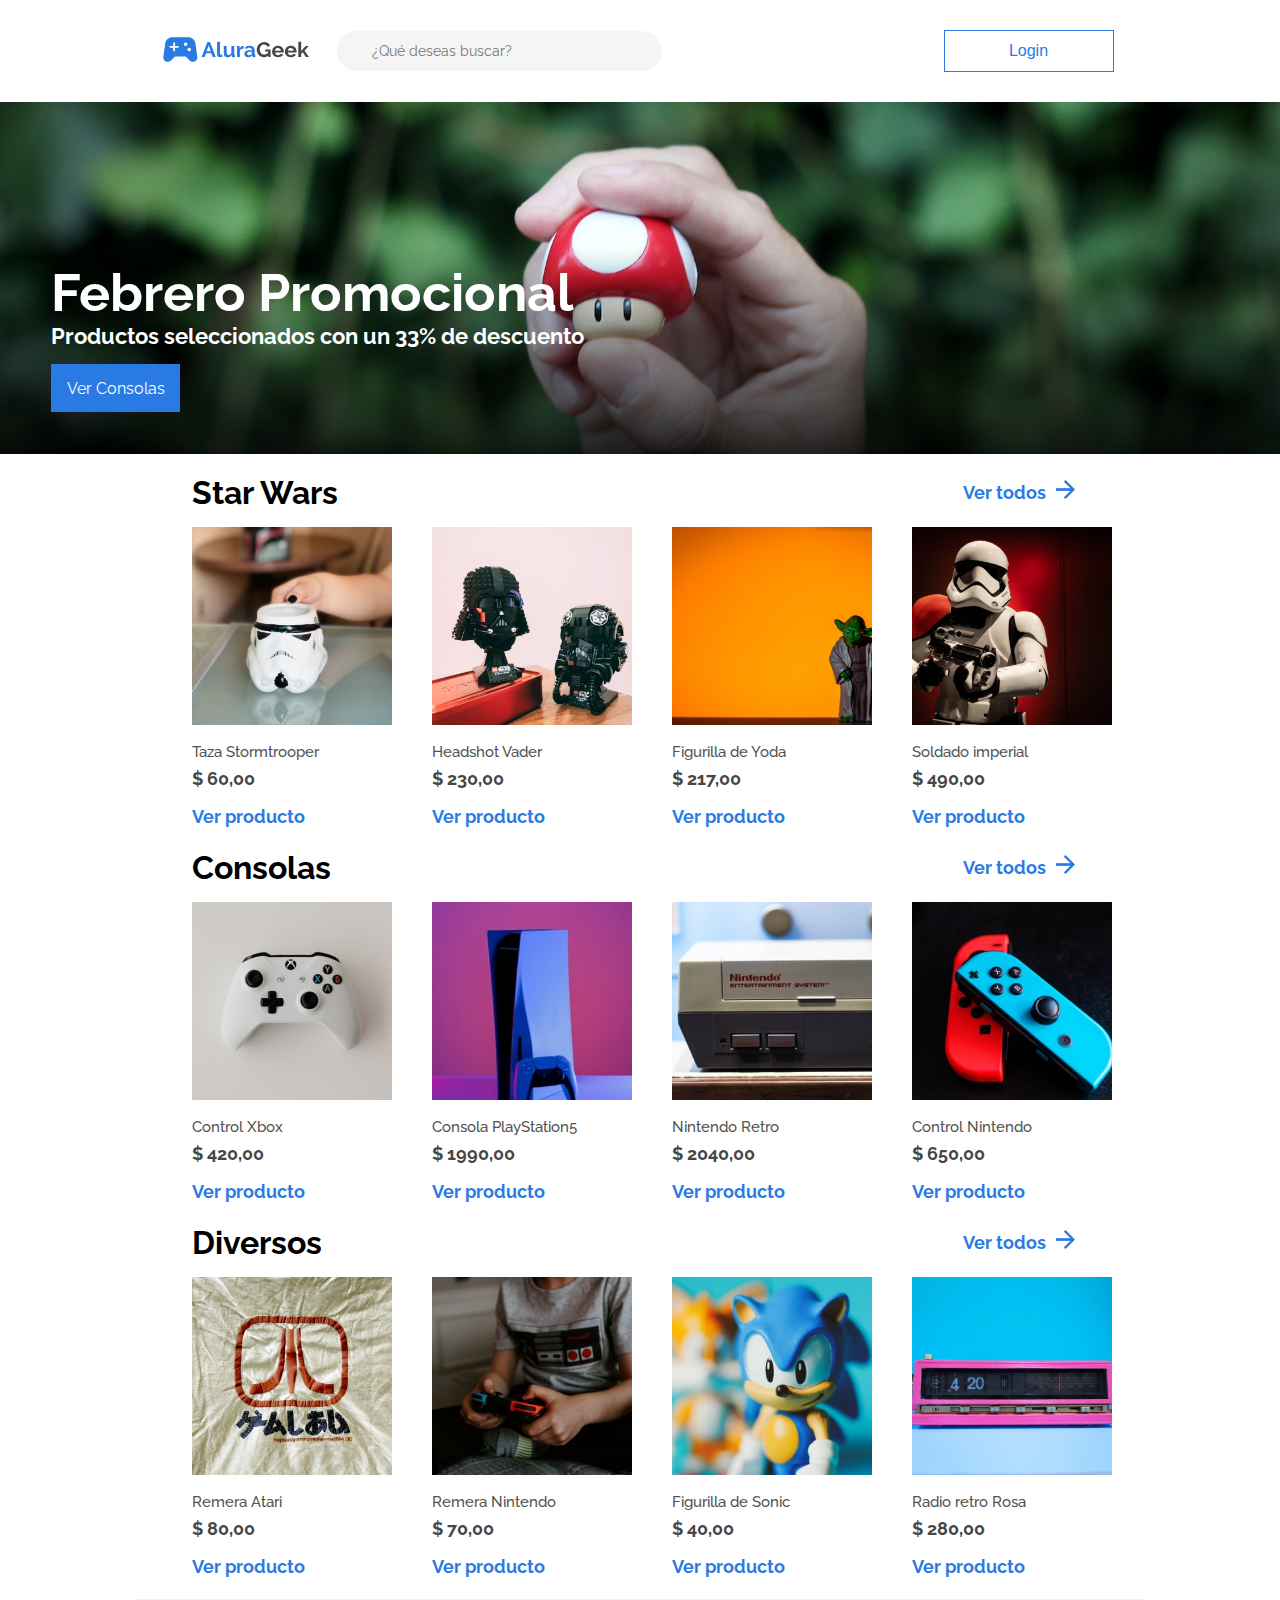
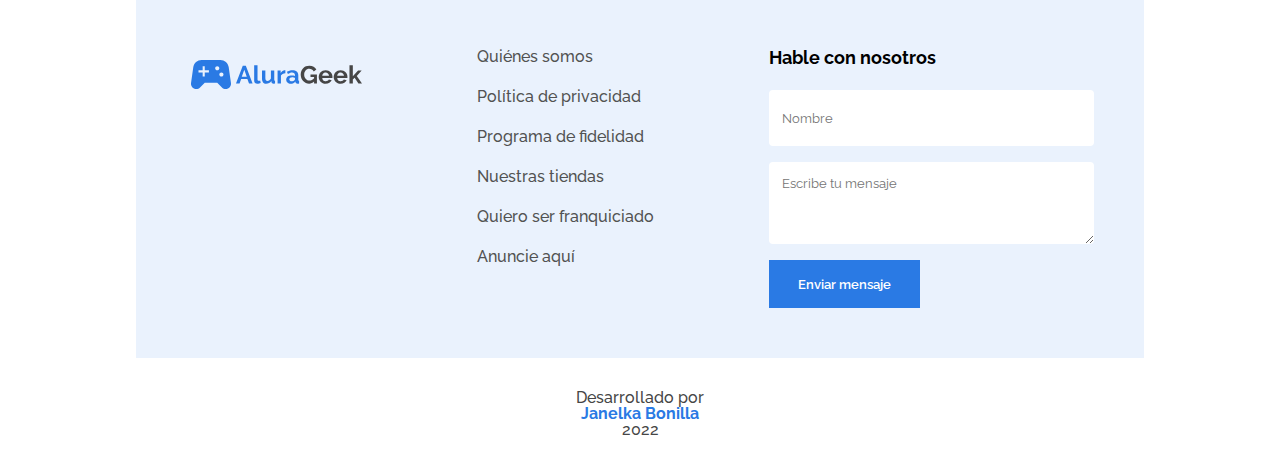
<file: index.html>
<!DOCTYPE html>
<html lang="es">
<head>
    <meta charset="UTF-8">
    <meta http-equiv="X-UA-Compatible" content="IE=edge">
    <meta name="viewport" content="width=device-width, initial-scale=1.0">
    <link href="https://fonts.googleapis.com/css2?family=Raleway:wght@400;500;600;700&display=swap" rel="stylesheet">
    <title>Alura Geek | E-Commerce</title>
    <link rel="stylesheet" href="./CSS/style.css">
    <link rel="stylesheet" href="./CSS/reset.css">
    <link rel="stylesheet" href="./CSS/flexbox.css">
    
    
</head>
<body>
    <header>
        <!-------------------- NAV SEARCH LOGIN ---------------------------->
        <nav class="header_container">
                <div class="nav_login">
                    <a href="index.html"><img class="logo" src="images/logo.svg" alt="Logo de AluraGeek"></a>
                </div>
    
                <div class="nav_search">
                    <input type="search" name="search" class="search" placeholder="¿Qué deseas buscar?">
                </div>

            <div class="nav_btn">
                <a href="login.html"><button class="login_btn">Login</button></a>
            </div>
        </nav>
        <section class="front-page">
            <div class="front-page_container">
                <h1 class="titulo_principal">Febrero Promocional</h1>
                <h2 class="subtitulo_principal">Productos seleccionados con un 33% de descuento</h2>
                <a href="consolas.html"><button class="front-page_btn">Ver Consolas</button></a>
            </div>
        </section>
    </header>
        <main>
                <!--************** PRODUCTS **************-->
            <section class="products_container">
                <!--************** STAR WARS **************-->
                <div class="productos">
                    <h1 class="products_title">Star Wars</h1>
                        <div><a href="starwars.html" class="products_verTodos">Ver todos</a>
                            <a href="starwars.html"><img src="images/arrow.png" class="arrow" alt="Flecha Ver todos"></a>
                        </div>
                </div>
                <section class="products_items">
                    <div class="div_producto">
                        <img src="images/sw-cup.jpg" class="img_producto" alt="Taza de Star Wars">
                        <h2 class="product_description">Taza Stormtrooper</h2>
                        <h3 class="precio">$ 60,00</h3>
                        <a href="producto.html" class="products_links">Ver producto</a>
                    </div>
    
                    <div class="div_producto">
                        <img src="images/sw-vader.jpg" class="img_producto" alt="Darth Vader">
                        <h2 class="product_description">Headshot Vader</h2>
                        <h3 class="precio">$ 230,00</h3>
                        <a href="producto.html" class="products_links">Ver producto</a>
                    </div>
    
                    <div class="div_producto">
                        <img src="images/sw-yoda.jpg" class="img_producto" alt="Yoda">
                        <h2 class="product_description">Figurilla de Yoda</h2>
                        <h3 class="precio">$ 217,00</h3>
                        <a href="producto.html" class="products_links">Ver producto</a>
                    </div>
    
                    <div class="div_producto">
                        <img src="images/sw-stormtrooper.jpg" class="img_producto" alt="Stormtrooper">
                        <h2 class="product_description">Soldado imperial</h2>
                        <h3 class="precio">$ 490,00</h3>
                        <a href="producto.html" class="products_links">Ver producto</a>
                    </div>
    
                    <div class="div_producto tapar"> 
                        <img src="images/sw-grogu.jpg" class="img_producto" alt="Figurilla de Grogu">
                        <h2 class="product_description">Muñeco de Grogu</h2>
                        <h3 class="precio">$ 280,00</h3>
                        <a href="producto.html" class="products_links">Ver producto</a>
                    </div>
    
                    <div class="div_producto tapar">
                        <img src="images/sw-kyloren.jpg" class="img_producto" alt="Figura de Kylo Ren">
                        <h2 class="product_description">Figura coleccionable de Kylo Ren</h2>
                        <h3 class="precio">$ 540,00</h3>
                        <a href="producto.html" class="products_links">Ver producto</a>
                    </div>
                </section>
            </section>
                <!--************** CONSOLAS **************-->
            <section class="products_container">
                <div class="productos">
                    <h1 class="products_title">Consolas</h1>
                        <div><a href="consolas.html" class="products_verTodos">Ver todos</a>
                        <a href="consolas.html"><img src="images/arrow.png" class="arrow" alt="Flecha Ver todos"></a>
                        </div>
                </div>
                    <section class="products_items">
                    <div class="div_producto">
                        <img src="images/xbox-control.jpg" class="img_producto" alt="Xbox Control">
                        <h2 class="product_description">Control Xbox</h2>
                        <h3 class="precio">$ 420,00</h3>
                        <a href="producto.html" class="products_links">Ver producto</a>
                    </div>
    
                    <div class="div_producto">
                        <img src="images/console-ps5.jpg" class="img_producto" alt="Consola PlayStation5">
                        <h2 class="product_description">Consola PlayStation5</h2>
                        <h3 class="precio">$ 1990,00</h3>
                        <a href="producto.html" class="products_links">Ver producto</a>
                    </div>
    
                    <div class="div_producto">
                        <img src="images/console-nintendo.jpg" class="img_producto" alt="Consola Retro Nintendo">
                        <h2 class="product_description">Nintendo Retro</h2>
                        <h3 class="precio">$ 2040,00</h3>
                        <a href="producto.html" class="products_links">Ver producto</a>
                    </div>
    
                    <div class="div_producto">
                        <img src="images/nintendo-control.jpg" class="img_producto" alt="Control Nintendo">
                        <h2 class="product_description">Control Nintendo</h2>
                        <h3 class="precio">$ 650,00</h3>
                        <a href="producto.html" class="products_links">Ver producto</a>
                    </div>
    
                    <div class="div_producto tapar">
                        <img src="images/console-xbox.jpg" class="img_producto" alt="Consola Xbox">
                        <h2 class="product_description">Consola Xbox</h2>
                        <h3 class="precio">$ 1770,00</h3>
                        <a href="producto.html" class="products_links">Ver producto</a>
                    </div>
    
                    <div class="div_producto tapar">
                        <img src="images/nintendo-gameboy.jpg" class="img_producto" alt="Consola GameBoy">
                        <h2 class="product_description">Consola GameBoy</h2>
                        <h3 class="precio">$ 1300,00</h3>
                        <a href="producto.html" class="products_links">Ver producto</a>
                    </div>
                </section>
            </section>
                <!--************** DIVERSOS **************-->
            <section class="products_container">
                <div class="productos">
                    <h1 class="products_title">Diversos</h1>
                        <div><a href="diversos.html" class="products_verTodos">Ver todos</a>
                        <a href="diversos.html"><img src="images/arrow.png" class="arrow" alt="Flecha Ver todos"></a>
                        </div>
                </div>
                <section class="products_items">
                    <div class="div_producto">
                        <img src="images/camisa-atari.jpg" class="img_producto" alt="Camisa Atari">
                        <h2 class="product_description">Remera Atari</h2>
                        <h3 class="precio">$ 80,00</h3>
                        <a href="producto.html" class="products_links">Ver producto</a>
                    </div>
    
                    <div class="div_producto">
                        <img src="images/camisa-nintendo.jpg" class="img_producto" alt="Camisa Nintendo">
                        <h2 class="product_description">Remera Nintendo</h2>
                        <h3 class="precio">$ 70,00</h3>
                        <a href="producto.html" class="products_links">Ver producto</a>
                    </div>
    
                    <div class="div_producto">
                        <img src="images/sonic.jpg" class="img_producto" alt="Muñeco de Sonic">
                        <h2 class="product_description">Figurilla de Sonic</h2>
                        <h3 class="precio">$ 40,00</h3>
                        <a href="producto.html" class="products_links">Ver producto</a>
                    </div>
    
                    <div class="div_producto">
                        <img src="images/radio.jpg" class="img_producto" alt="Radio Retro">
                        <h2 class="product_description">Radio retro Rosa</h2>
                        <h3 class="precio">$ 280,00</h3>
                        <a href="producto.html" class="products_links">Ver producto</a>
                    </div>
    
                    <div class="div_producto tapar">
                        <img src="images/vr-headset.jpg" class="img_producto" alt="Casco de realidad virtual">
                        <h2 class="product_description">Casco de realidad virtual</h2>
                        <h3 class="precio">$ 950,00</h3>
                        <a href="producto.html" class="products_links">Ver producto</a>
                    </div>
    
                    <div class="div_producto tapar">
                        <img src="images/pikachu.jpg" class="img_producto" alt="Pikachu costume">
                        <h2 class="product_description">Disfraz de Pikachu</h2>
                        <h3 class="precio">$ 460,00</h3>
                        <a href="producto.html" class="products_links">Ver producto</a>
                    </div>
                </section>
            </section>
        </main>
    
         <!--************** FOOTER **************-->
         <footer class="footer_container">
            <section class="footer_items">
                <section class="footer_inline">
                    <div>
                        <img src="images/logo.svg" class="logo_footer" alt="Logo de AluraGeek">
                    </div>
                </section>
                <section class="footer_inline">
                    <div class="footer_enlaces">
                        <ul>
                            <li class="enlace_pie"><a href="#" class="footer_links">Quiénes somos</a></li>
                            <li class="enlace_pie"><a href="#" class="footer_links">Política de privacidad</a></li>
                            <li class="enlace_pie"><a href="#" class="footer_links">Programa de fidelidad</a></li>
                            <li class="enlace_pie"><a href="#" class="footer_links">Nuestras tiendas</a></li>
                            <li class="enlace_pie"><a href="#" class="footer_links">Quiero ser franquiciado</a></li>
                            <li class="enlace_pie"><a href="#" class="footer_links">Anuncie aquí</a></li>
                        </ul>
                    </div>
                </section>
                <section class="footer_inline">
                    <div class="footer_form">                    
                        <form action="">
                            <h2 class="form_title">Hable con nosotros</h2>
                            <input class="form_text" type="text" name="text" placeholder="Nombre" id="">
                            <textarea class="form_msj" placeholder="Escribe tu mensaje" name="" id="" rows="5"></textarea>
                            <input class="form_btn" type="button" value="Enviar mensaje">
                        </form>
                    </div>
                </section>
            </section>
        </footer>
            <p class="desarrollado_por">
                Desarrollado por <a href="" target="_blank" class="carola">Janelka Bonilla</a>
                2022
            </p>
</body>
</html>
</file>
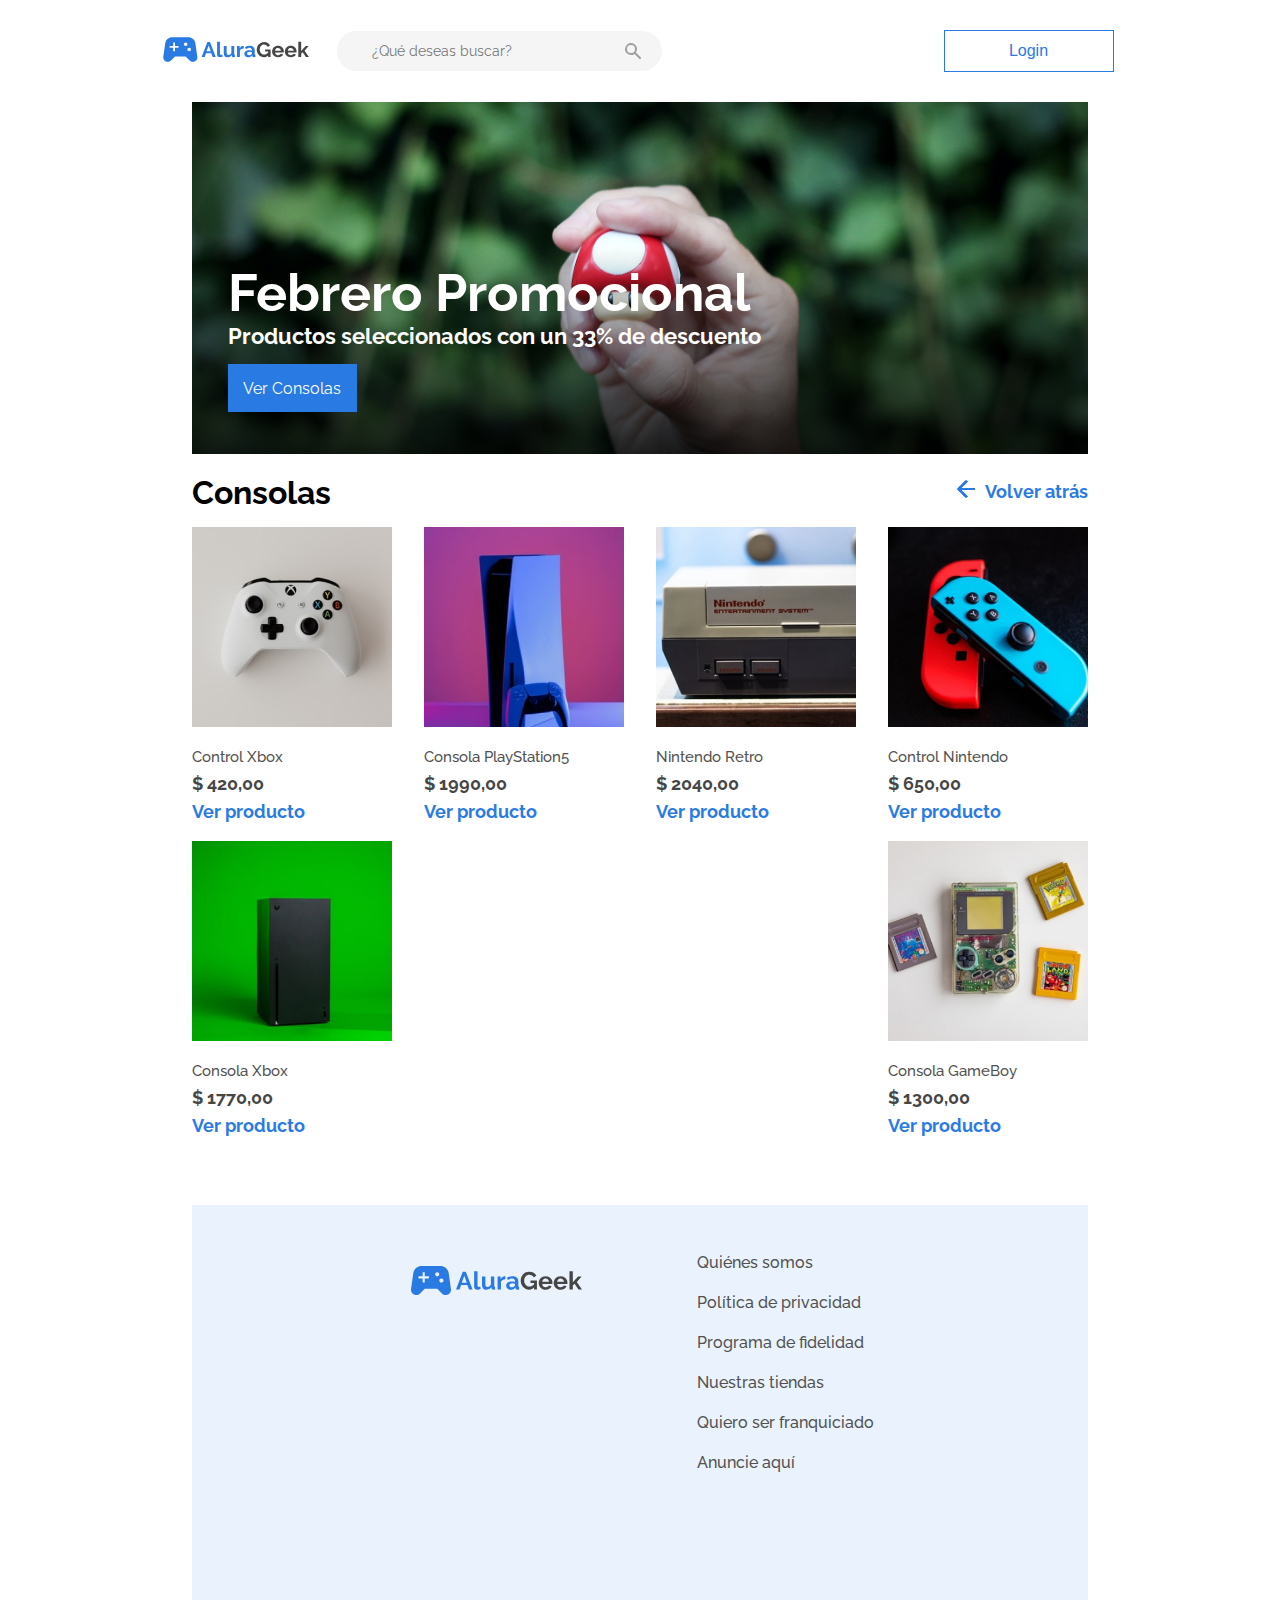
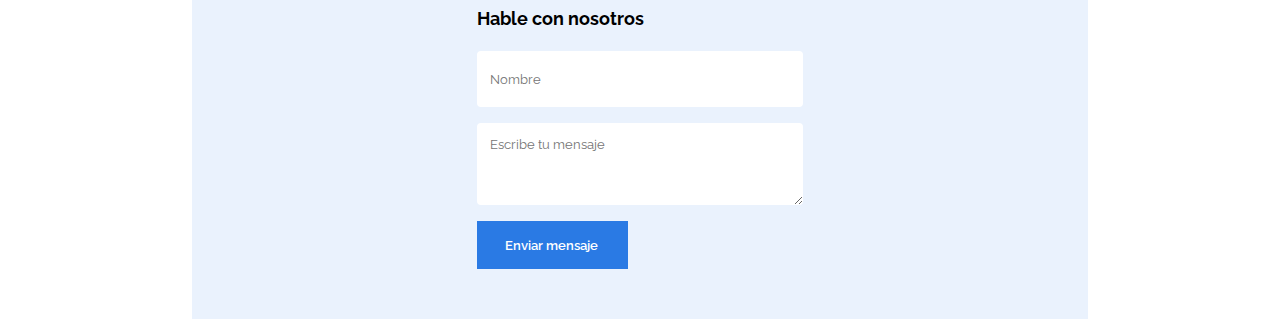
<file: consolas.html>
<!DOCTYPE html>
<html lang="en">
<head>
    <meta charset="UTF-8">
    <meta http-equiv="X-UA-Compatible" content="IE=edge">
    <meta name="viewport" content="width=device-width, initial-scale=1.0">
    <link href="https://fonts.googleapis.com/css2?family=Raleway:wght@400;500;600;700&display=swap" rel="stylesheet">
    <link rel="shortcut icon" href="images/favicon.png">
    <title>Alura Geek E-Commerce</title>
    <link rel="stylesheet" href="./CSS/style.css">
    <link rel="stylesheet" href="./CSS/reset.css">
    <link rel="stylesheet" href="./CSS/flexbox.css">
    <link rel="stylesheet" href="./CSS/main.css">
</head>
<body>
    <header>
        <!--************** NAV LOGIN **************-->
        <nav class="header_container>
            <div class="nav_login">
                <a href="index.html"><img class="logo" src="images/logo.svg" alt="Logo de AluraGeek"></a>
            </div>

            <div class="nav_search">
                <input type="search" name="search" class="search" placeholder="¿Qué deseas buscar?">
                <svg xmlns="http://www.w3.org/2000/svg" class="input-icon" viewBox="0 0 20 20" fill="currentColor">
                    <path fill-rule="evenodd" d="M8 4a4 4 0 100 8 4 4 0 000-8zM2 8a6 6 0 1110.89 3.476l4.817 4.817a1 1 0 01-1.414 1.414l-4.816-4.816A6 6 0 012 8z" clip-rule="evenodd" />
                </svg>
            </div>

            <div class="nav_btn">
                <a href="login.html"><button class="login_btn">Login</button></a>
            </div>
        </nav>
    </header>
        <!--************** FRONT PAGE **************-->
    <main>
        <section class="front-page">
            <div class="front-page_container">
                <h1 class="titulo_principal">Febrero Promocional</h1>
                <h2 class="subtitulo_principal">Productos seleccionados con un 33% de descuento</h2>
                <a href="consolas.html"><button class="front-page_btn">Ver Consolas</button></a>
            </div>
        </section>
            <!--************** PRODUCTS **************-->
            <section class="products_container">
                <div class="productos">
                    <h1 class="products_title">Consolas</h1>
                    <div>
                        <a href="index.html"><img src="images/arrow-reverse.png" class="arrow_reverse" alt="Flecha Volver Atrás"></a>
                        <a href="index.html" class="products_verTodos">Volver atrás</a>
                    </div>
                </div>
                    <section class="products_items">
                    <div>
                        <img src="images/xbox-control.jpg" class="img_producto" alt="Xbox Control">
                        <h2 class="product_description">Control Xbox</h2>
                        <h3 class="precio">$ 420,00</h3>
                        <a href="producto.html" class="products_links">Ver producto</a>
                    </div>
    
                    <div>
                        <img src="images/console-ps5.jpg" class="img_producto" alt="Consola PlayStation5">
                        <h2 class="product_description">Consola PlayStation5</h2>
                        <h3 class="precio">$ 1990,00</h3>
                        <a href="producto.html" class="products_links">Ver producto</a>
                    </div>
    
                    <div>
                        <img src="images/console-nintendo.jpg" class="img_producto" alt="Consola Retro Nintendo">
                        <h2 class="product_description">Nintendo Retro</h2>
                        <h3 class="precio">$ 2040,00</h3>
                        <a href="producto.html" class="products_links">Ver producto</a>
                    </div>
    
                    <div>
                        <img src="images/nintendo-control.jpg" class="img_producto" alt="Control Nintendo">
                        <h2 class="product_description">Control Nintendo</h2>
                        <h3 class="precio">$ 650,00</h3>
                        <a href="producto.html" class="products_links">Ver producto</a>
                    </div>
    
                    <div>
                        <img src="images/console-xbox.jpg" class="img_producto" alt="Consola Xbox">
                        <h2 class="product_description">Consola Xbox</h2>
                        <h3 class="precio">$ 1770,00</h3>
                        <a href="producto.html" class="products_links">Ver producto</a>
                    </div>
    
                    <div>
                        <img src="images/nintendo-gameboy.jpg" class="img_producto" alt="Consola GameBoy">
                        <h2 class="product_description">Consola GameBoy</h2>
                        <h3 class="precio">$ 1300,00</h3>
                        <a href="producto.html" class="products_links">Ver producto</a>
                    </div>
                </section>
            </section>

     <!--************** FOOTER **************-->
     <footer class="footer_container">
        <section class="footer_items">
            <section class="footer_inline">
                <div>
                    <img src="images/logo.svg" class="logo_footer" alt="Logo de AluraGeek">
                </div>
            </section>
            <section class="footer_inline">
                <div class="footer_enlaces">
                    <ul>
                        <li class="enlace_pie"><a href="#" class="footer_links">Quiénes somos</a></li>
                        <li class="enlace_pie"><a href="#" class="footer_links">Política de privacidad</a></li>
                        <li class="enlace_pie"><a href="#" class="footer_links">Programa de fidelidad</a></li>
                        <li class="enlace_pie"><a href="#" class="footer_links">Nuestras tiendas</a></li>
                        <li class="enlace_pie"><a href="#" class="footer_links">Quiero ser franquiciado</a></li>
                        <li class="enlace_pie"><a href="#" class="footer_links">Anuncie aquí</a></li>
                    </ul>
                </div>
            </section>
            <section class="footer_inline">
                <div class="footer_form">                    
                    <form action="">
                        <h2 class="form_title">Hable con nosotros</h2>
                        <input class="form_text" type="text" name="text" placeholder="Nombre" id="">
                        <textarea class="form_msj" placeholder="Escribe tu mensaje" name="" id="" rows="5"></textarea>
                        <input class="form_btn" type="button" value="Enviar mensaje ">
                    </form>
                </div>
            </section>
        </section>
    </footer>
        
</body>
</html>
</file>
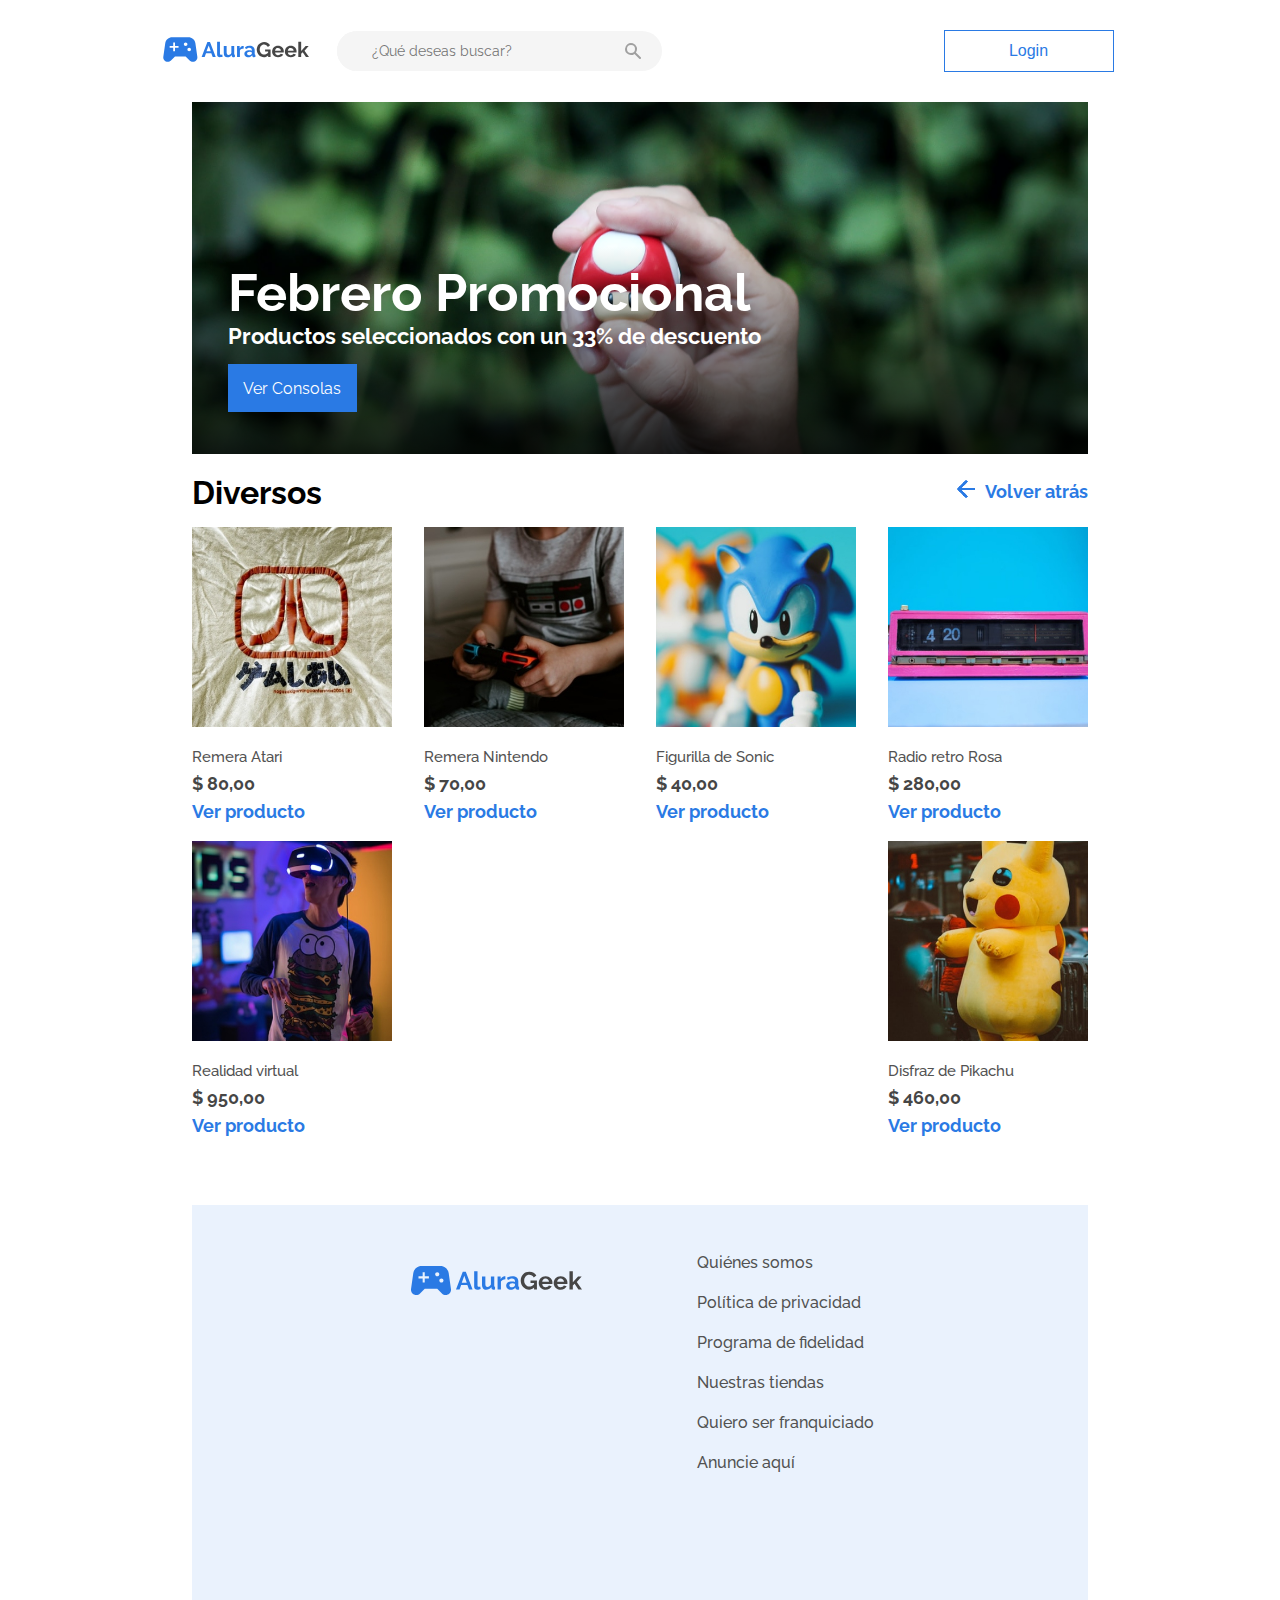
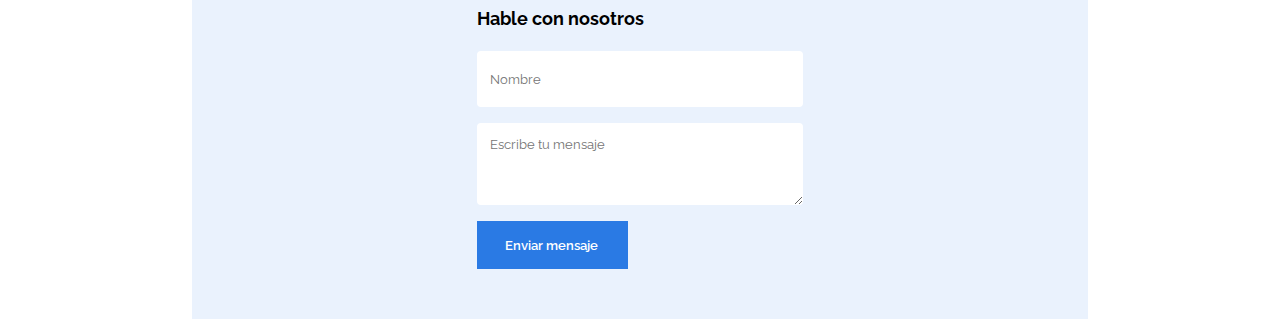
<file: diversos.html>
<!DOCTYPE html>
<html lang="en">
<head>
    <meta charset="UTF-8">
    <meta http-equiv="X-UA-Compatible" content="IE=edge">
    <meta name="viewport" content="width=device-width, initial-scale=1.0">
    <link href="https://fonts.googleapis.com/css2?family=Raleway:wght@400;500;600;700&display=swap" rel="stylesheet">
    <link rel="shortcut icon" href="images/favicon.png">
    <title>Alura Geek E-Commerce</title>
    <link rel="stylesheet" href="./CSS/style.css">
    <link rel="stylesheet" href="./CSS/reset.css">
    <link rel="stylesheet" href="./CSS/flexbox.css">
    <link rel="stylesheet" href="./CSS/main.css">
</head>
<body>
    <header>
        <!--************** NAV LOGIN **************-->
        <nav class="header_container>
            <div class="nav_login">
                <a href="index.html"><img class="logo" src="images/logo.svg" alt="Logo de AluraGeek"></a>
            </div>

            <div class="nav_search">
                <input type="search" name="search" class="search" placeholder="¿Qué deseas buscar?">
                <svg xmlns="http://www.w3.org/2000/svg" class="input-icon" viewBox="0 0 20 20" fill="currentColor">
                    <path fill-rule="evenodd" d="M8 4a4 4 0 100 8 4 4 0 000-8zM2 8a6 6 0 1110.89 3.476l4.817 4.817a1 1 0 01-1.414 1.414l-4.816-4.816A6 6 0 012 8z" clip-rule="evenodd" />
                </svg>
            </div>

            <div class="nav_btn">
                <a href="login.html"><button class="login_btn">Login</button></a>
            </div>
        </nav>
    </header>
        <!--************** FRONT PAGE **************-->
    <main>
        <section class="front-page">
            <div class="front-page_container">
                <h1 class="titulo_principal">Febrero Promocional</h1>
                <h2 class="subtitulo_principal">Productos seleccionados con un 33% de descuento</h2>
                <a href="consolas.html"><button class="front-page_btn">Ver Consolas</button></a>
            </div>
        </section>
            <!--************** PRODUCTS **************-->
        <section class="products_container">
            <!--************** STAR WARS **************-->
            <div class="productos">
                <h1 class="products_title">Diversos</h1>
                <div>
                    <a href="index.html"><img src="images/arrow-reverse.png" class="arrow_reverse" alt="Flecha Volver Atrás"></a>
                    <a href="index.html" class="products_verTodos">Volver atrás</a>
                </div>
            </div>
            <section class="products_items">
                <div>
                    <img src="images/camisa-atari.jpg" class="img_producto" alt="Camisa Atari">
                    <h2 class="product_description">Remera Atari</h2>
                    <h3 class="precio">$ 80,00</h3>
                    <a href="producto.html" class="products_links">Ver producto</a>
                </div>

                <div>
                    <img src="images/camisa-nintendo.jpg" class="img_producto" alt="Camisa Nintendo">
                    <h2 class="product_description">Remera Nintendo</h2>
                    <h3 class="precio">$ 70,00</h3>
                    <a href="producto.html" class="products_links">Ver producto</a>
                </div>

                <div>
                    <img src="images/sonic.jpg" class="img_producto" alt="Muñeco de Sonic">
                    <h2 class="product_description">Figurilla de Sonic</h2>
                    <h3 class="precio">$ 40,00</h3>
                    <a href="producto.html" class="products_links">Ver producto</a>
                </div>

                <div>
                    <img src="images/radio.jpg" class="img_producto" alt="Radio Retro">
                    <h2 class="product_description">Radio retro Rosa</h2>
                    <h3 class="precio">$ 280,00</h3>
                    <a href="producto.html" class="products_links">Ver producto</a>
                </div>

                <div>
                    <img src="images/vr-headset.jpg" class="img_producto" alt="Casco de realidad virtual">
                    <h2 class="product_description">Realidad virtual</h2>
                    <h3 class="precio">$ 950,00</h3>
                    <a href="producto.html" class="products_links">Ver producto</a>
                </div>

                <div>
                    <img src="images/pikachu.jpg" class="img_producto" alt="Pikachu costume">
                    <h2 class="product_description">Disfraz de Pikachu</h2>
                    <h3 class="precio">$ 460,00</h3>
                    <a href="producto.html" class="products_links">Ver producto</a>
                </div>
            </section>
        </section>

     <!--************** FOOTER **************-->
     <footer class="footer_container">
        <section class="footer_items">
            <section class="footer_inline">
                <div>
                    <img src="images/logo.svg" class="logo_footer" alt="Logo de AluraGeek">
                </div>
            </section>
            <section class="footer_inline">
                <div class="footer_enlaces">
                    <ul>
                        <li class="enlace_pie"><a href="#" class="footer_links">Quiénes somos</a></li>
                        <li class="enlace_pie"><a href="#" class="footer_links">Política de privacidad</a></li>
                        <li class="enlace_pie"><a href="#" class="footer_links">Programa de fidelidad</a></li>
                        <li class="enlace_pie"><a href="#" class="footer_links">Nuestras tiendas</a></li>
                        <li class="enlace_pie"><a href="#" class="footer_links">Quiero ser franquiciado</a></li>
                        <li class="enlace_pie"><a href="#" class="footer_links">Anuncie aquí</a></li>
                    </ul>
                </div>
            </section>
            <section class="footer_inline">
                <div class="footer_form">                    
                    <form action="">
                        <h2 class="form_title">Hable con nosotros</h2>
                        <input class="form_text" type="text" name="text" placeholder="Nombre" id="">
                        <textarea class="form_msj" placeholder="Escribe tu mensaje" name="" id="" rows="5"></textarea>
                        <input class="form_btn" type="button" value="Enviar mensaje ">
                    </form>
                </div>
            </section>
        </section>
    </footer>
</body>
</html>
</file>
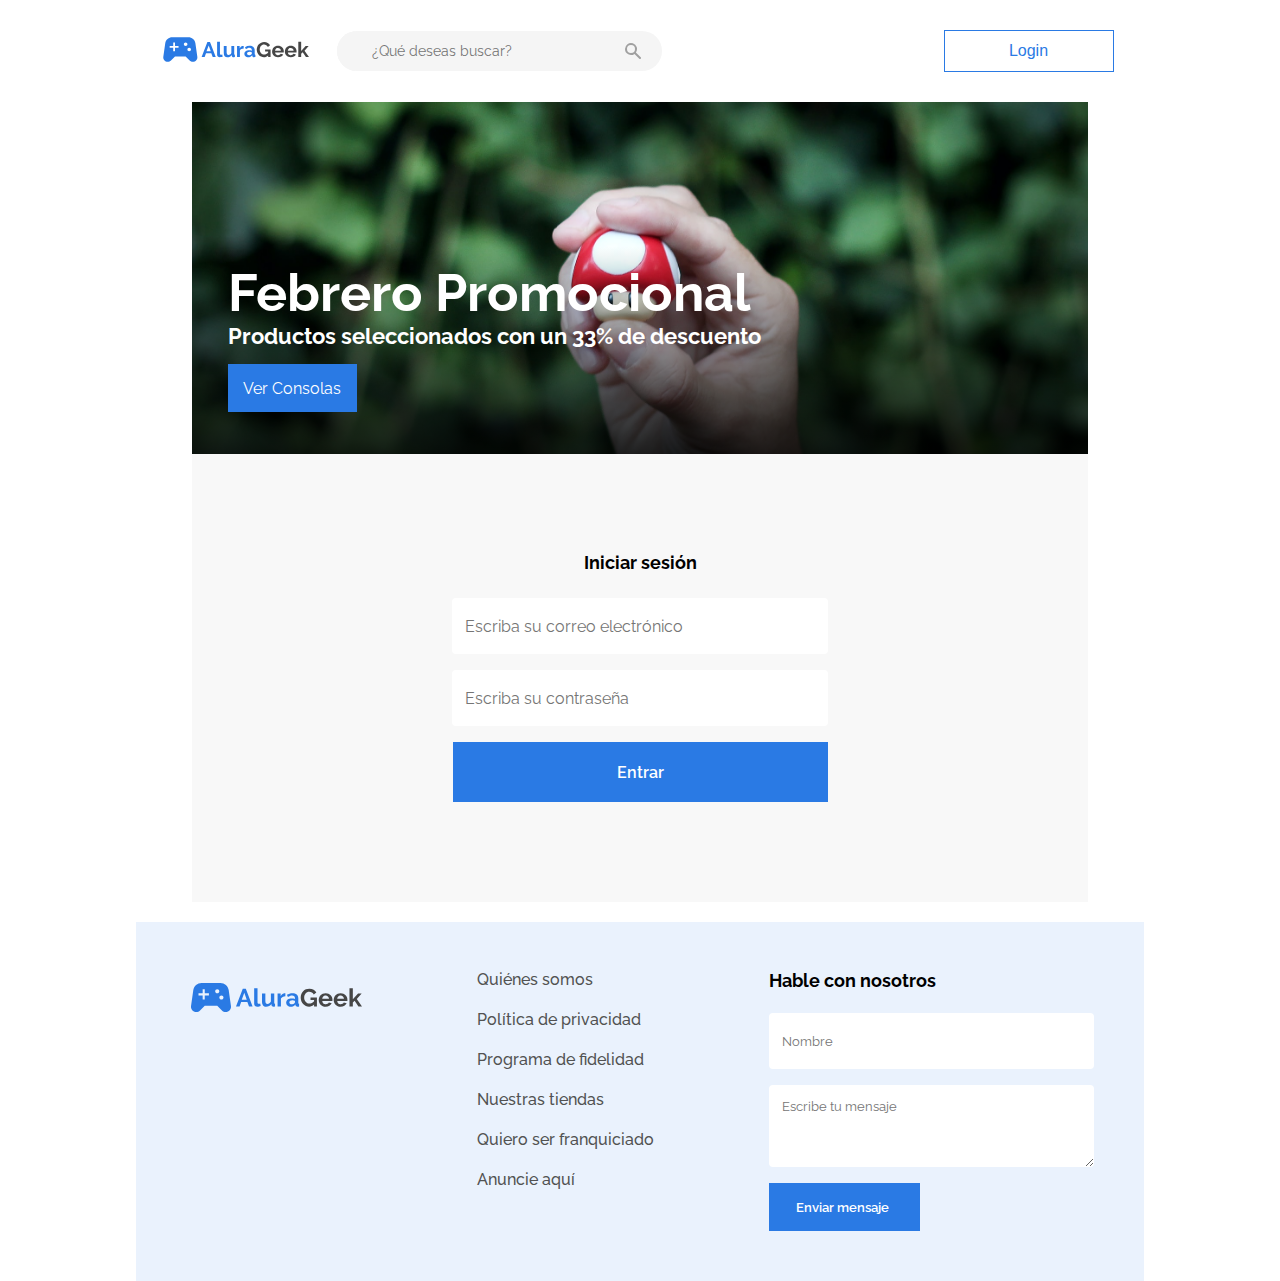
<file: login.html>
<!DOCTYPE html>
<html lang="en">
<head>
    <meta charset="UTF-8">
    <meta http-equiv="X-UA-Compatible" content="IE=edge">
    <meta name="viewport" content="width=device-width, initial-scale=1.0">
    <link href="https://fonts.googleapis.com/css2?family=Raleway:wght@400;500;600;700&display=swap" rel="stylesheet">
    <link rel="shortcut icon" href="images/favicon.png">
    <title>Alura Geek E-Commerce</title>
    <link rel="stylesheet" href="./CSS/style.css">
    <link rel="stylesheet" href="./CSS/reset.css">
    <link rel="stylesheet" href="./CSS/flexbox.css">
    <link rel="stylesheet" href="./CSS/login.css">
</head>
<body>
    <header>
        <!--************** NAV LOGIN **************-->
        <nav class="header_container">
            <div class="nav_login">
                <a href="index.html"><img class="logo" src="images/logo.svg" alt="Logo de AluraGeek"></a>
            </div>

            <div class="nav_search">
                <input type="search" name="search" class="search" placeholder="¿Qué deseas buscar?">
                <svg xmlns="http://www.w3.org/2000/svg" class="input-icon" viewBox="0 0 20 20" fill="currentColor">
                    <path fill-rule="evenodd" d="M8 4a4 4 0 100 8 4 4 0 000-8zM2 8a6 6 0 1110.89 3.476l4.817 4.817a1 1 0 01-1.414 1.414l-4.816-4.816A6 6 0 012 8z" clip-rule="evenodd" />
                </svg>
            </div>

            <div class="nav_btn">
                <a href="login.html"><button class="login_btn">Login</button></a>
            </div>
        </nav>
    </header>
        <!--************** FRONT PAGE **************-->
    <main>
        <section class="front-page">
            <div class="front-page_container">
                <h1 class="titulo_principal">Febrero Promocional</h1>
                <h2 class="subtitulo_principal">Productos seleccionados con un 33% de descuento</h2>
                <a href="consolas.html"><button class="front-page_btn">Ver Consolas</button></a>
            </div>
        </section>
            <!--************** LOGIN **************-->
        <section class="login_container">
            <section class="iniciar_sesion">
                <p class="text_sesion">Iniciar sesión</p>
            </section>
            <form>
                <div class="login_usuario">
                    <input class="form_email" type="email" name="text" placeholder="Escriba su correo electrónico" id="">
                </div>
                <div class="login_contrasenia">
                    <input class="form_password" type="password" name="text" placeholder="Escriba su contraseña" id="">
                </div>
            </form>
                <div class="login_btn-entrar">
                    <a href="index.html"><button class="entrar_btn">Entrar</button></a>
                </div>
        </section>
    </main>

     <!--************** FOOTER **************-->
     <footer class="footer_container">
        <section class="footer_items">
            <section class="footer_inline">
                <div>
                    <img src="images/logo.svg" class="logo_footer" alt="Logo de AluraGeek">
                </div>
            </section>
            <section class="footer_inline">
                <div class="footer_enlaces">
                    <ul>
                        <li class="enlace_pie"><a href="#" class="footer_links">Quiénes somos</a></li>
                        <li class="enlace_pie"><a href="#" class="footer_links">Política de privacidad</a></li>
                        <li class="enlace_pie"><a href="#" class="footer_links">Programa de fidelidad</a></li>
                        <li class="enlace_pie"><a href="#" class="footer_links">Nuestras tiendas</a></li>
                        <li class="enlace_pie"><a href="#" class="footer_links">Quiero ser franquiciado</a></li>
                        <li class="enlace_pie"><a href="#" class="footer_links">Anuncie aquí</a></li>
                    </ul>
                </div>
            </section>
            <section class="footer_inline">
                <div class="footer_form">                    
                    <form action="">
                        <h2 class="form_title">Hable con nosotros</h2>
                        <input class="form_text" type="text" name="text" placeholder="Nombre" id="">
                        <textarea class="form_msj" placeholder="Escribe tu mensaje" name="" id="" rows="5"></textarea>
                        <input class="form_btn" type="button" value="Enviar mensaje ">
                    </form>
                </div>
            </section>
        </section>
    </footer>
</body>
</html>
</file>
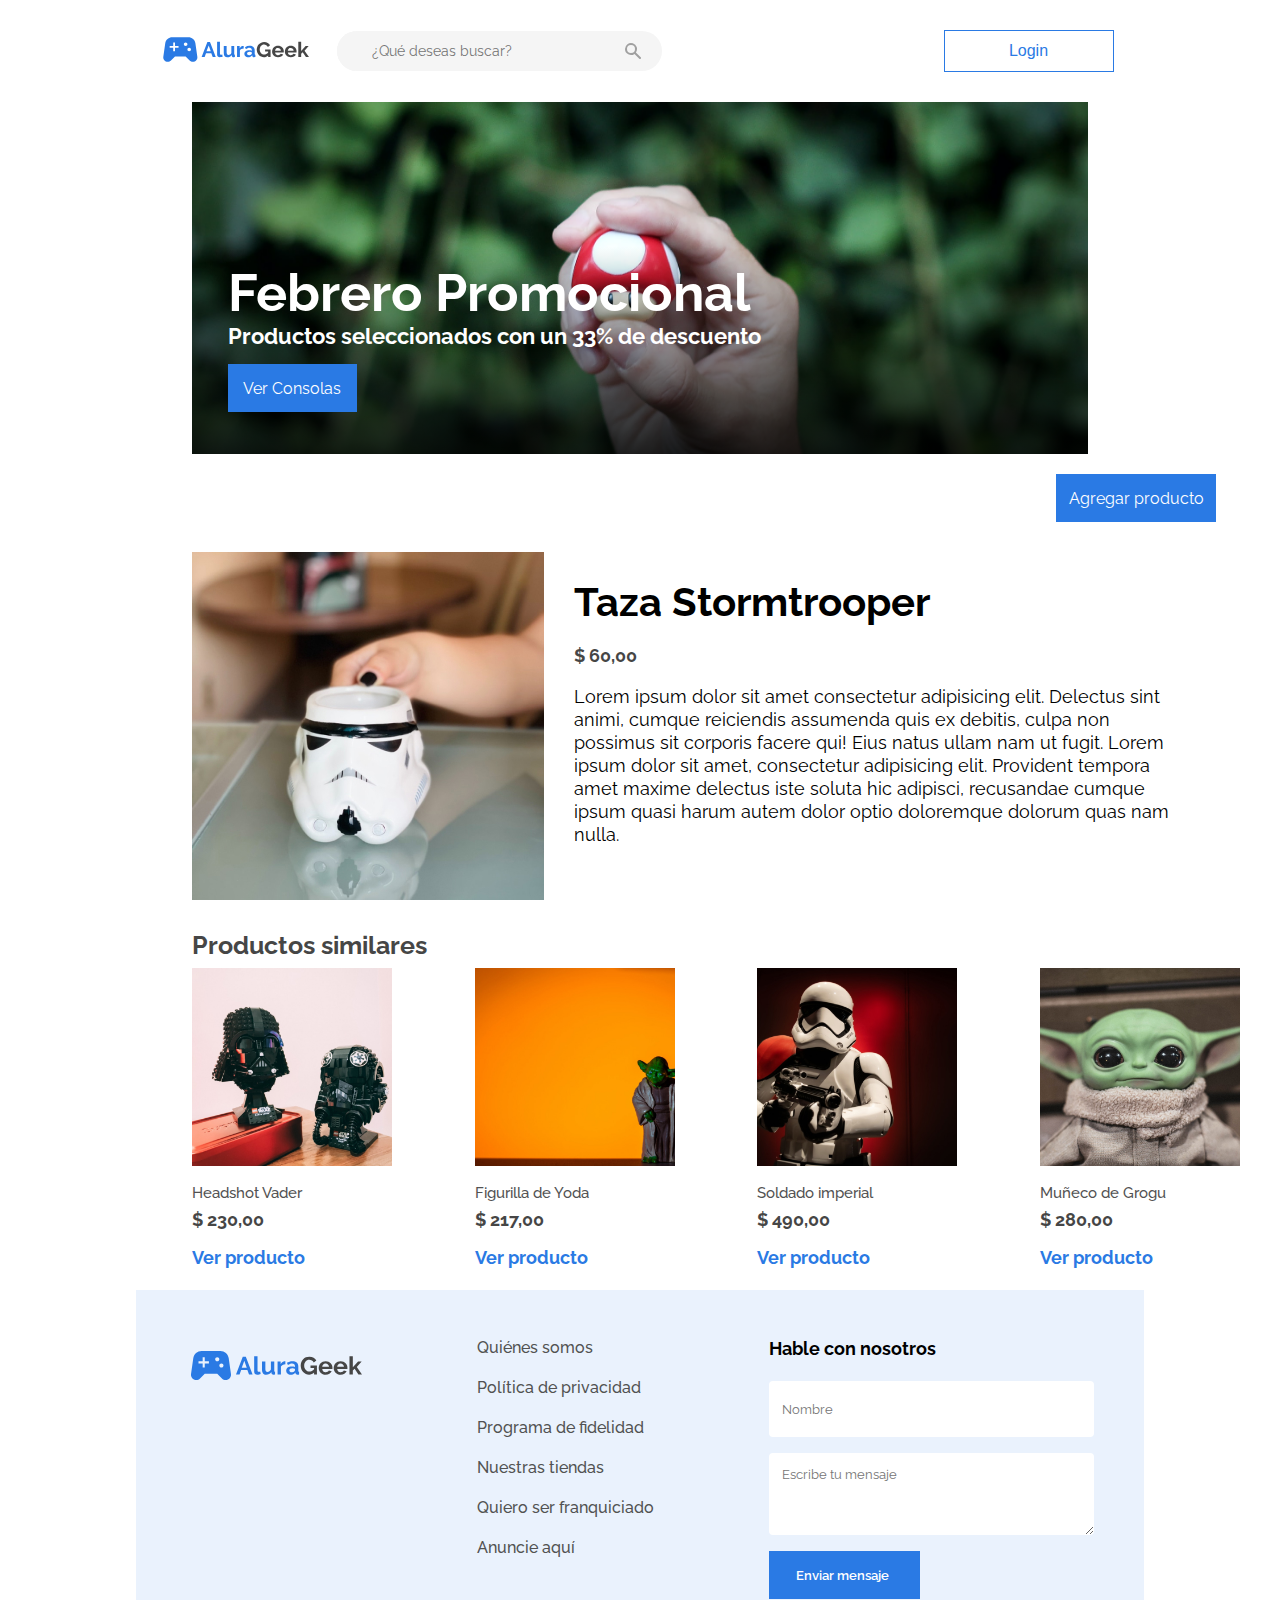
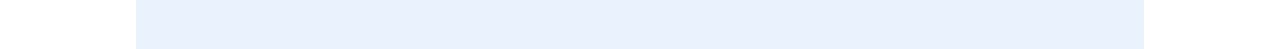
<file: producto.html>
<!DOCTYPE html>
<html lang="en">
<head>
    <meta charset="UTF-8">
    <meta http-equiv="X-UA-Compatible" content="IE=edge">
    <meta name="viewport" content="width=device-width, initial-scale=1.0">
    <link href="https://fonts.googleapis.com/css2?family=Raleway:wght@400;500;600;700&display=swap" rel="stylesheet">
    <link rel="shortcut icon" href="images/favicon.png">
    <title>Alura Geek E-Commerce</title>
    <link rel="stylesheet" href="./CSS/style.css">
    <link rel="stylesheet" href="./CSS/reset.css">
    <link rel="stylesheet" href="./CSS/flexbox.css">
    <link rel="stylesheet" href="./CSS/producto.css">
</head>
<body>
    <header>
        <!--************** NAV LOGIN **************-->
        <nav class="header_container>
            <div class="nav_login">
                <a href="index.html"><img class="logo" src="images/logo.svg" alt="Logo de AluraGeek"></a>
            </div>

            <div class="nav_search">
                <input type="search" name="search" class="search" placeholder="¿Qué deseas buscar?">
                <svg xmlns="http://www.w3.org/2000/svg" class="input-icon" viewBox="0 0 20 20" fill="currentColor">
                    <path fill-rule="evenodd" d="M8 4a4 4 0 100 8 4 4 0 000-8zM2 8a6 6 0 1110.89 3.476l4.817 4.817a1 1 0 01-1.414 1.414l-4.816-4.816A6 6 0 012 8z" clip-rule="evenodd" />
                </svg>
            </div>

            <div class="nav_btn">
                <a href="login.html"><button class="login_btn">Login</button></a>
            </div>
        </nav>
    </header>
        <!--************** FRONT PAGE **************-->
    <main>
        <section class="front-page">
            <div class="front-page_container">
                <h1 class="titulo_principal">Febrero Promocional</h1>
                <h2 class="subtitulo_principal">Productos seleccionados con un 33% de descuento</h2>
                <a href="consolas.html"><button class="front-page_btn">Ver Consolas</button></a>
            </div>
        </section>
            <!--************** PRODUCTO **************-->
        <section class="producto_container">
            <div class="boton_producto">
                <a href="index.html"><button class="agregar_btn">Agregar producto</button></a>
            </div>
            <section class="producto_enVista">
                <div>
                    <img src="images/sw-cup.jpg" class="img_enVista" alt="Taza de Star Wars">
                </div>
                <div class="product_text">
                    <h2 class="product_name">Taza Stormtrooper</h2>
                    <h3 class="precio">$ 60,00</h3>
                    <p class="enVista_description">Lorem ipsum dolor sit amet consectetur adipisicing elit. Delectus sint animi, cumque reiciendis assumenda quis ex debitis, culpa non possimus sit corporis facere qui! Eius natus ullam nam ut fugit. Lorem ipsum dolor sit amet, consectetur adipisicing elit. Provident tempora amet maxime delectus iste soluta hic adipisci, recusandae cumque ipsum quasi harum autem dolor optio doloremque dolorum quas nam nulla.</p>
                </div>
            </section>
            <!--************** PRODUCTOS SIMILARES **************-->
            <section class="products_container">
            <div class="products_similares">
                <h1 class="similares">Productos similares</h1>
            </div>
            <section class="products_items">
                <div class="div_producto">
                    <img src="images/sw-vader.jpg" class="img_producto" alt="Darth Vader">
                    <h2 class="product_description">Headshot Vader</h2>
                    <h3 class="precio">$ 230,00</h3>
                    <a href="producto.html" class="products_links">Ver producto</a>
                </div>

                <div class="div_producto">
                    <img src="images/sw-yoda.jpg" class="img_producto" alt="Yoda">
                    <h2 class="product_description">Figurilla de Yoda</h2>
                    <h3 class="precio">$ 217,00</h3>
                    <a href="producto.html" class="products_links">Ver producto</a>
                </div>

                <div class="div_producto">
                    <img src="images/sw-stormtrooper.jpg" class="img_producto" alt="Stormtrooper">
                    <h2 class="product_description">Soldado imperial</h2>
                    <h3 class="precio">$ 490,00</h3>
                    <a href="producto.html" class="products_links">Ver producto</a>
                </div>

                <div class="div_producto"> 
                    <img src="images/sw-grogu.jpg" class="img_producto" alt="Figurilla de Grogu">
                    <h2 class="product_description">Muñeco de Grogu</h2>
                    <h3 class="precio">$ 280,00</h3>
                    <a href="producto.html" class="products_links">Ver producto</a>
                </div>
            </section>
        </section>
    </section>
    </main>
     <!--************** FOOTER **************-->
     <footer class="footer_container">
        <section class="footer_items">
            <section class="footer_inline">
                <div>
                    <img src="images/logo.svg" class="logo_footer" alt="Logo de AluraGeek">
                </div>
            </section>
            <section class="footer_inline">
                <div class="footer_enlaces">
                    <ul>
                        <li class="enlace_pie"><a href="#" class="footer_links">Quiénes somos</a></li>
                        <li class="enlace_pie"><a href="#" class="footer_links">Política de privacidad</a></li>
                        <li class="enlace_pie"><a href="#" class="footer_links">Programa de fidelidad</a></li>
                        <li class="enlace_pie"><a href="#" class="footer_links">Nuestras tiendas</a></li>
                        <li class="enlace_pie"><a href="#" class="footer_links">Quiero ser franquiciado</a></li>
                        <li class="enlace_pie"><a href="#" class="footer_links">Anuncie aquí</a></li>
                    </ul>
                </div>
            </section>
            <section class="footer_inline">
                <div class="footer_form">                    
                    <form action="">
                        <h2 class="form_title">Hable con nosotros</h2>
                        <input class="form_text" type="text" name="text" placeholder="Nombre" id="">
                        <textarea class="form_msj" placeholder="Escribe tu mensaje" name="" id="" rows="5"></textarea>
                        <input class="form_btn" type="button" value="Enviar mensaje ">
                    </form>
                </div>
            </section>
        </section>
    </footer>
</body>
</html>
</file>
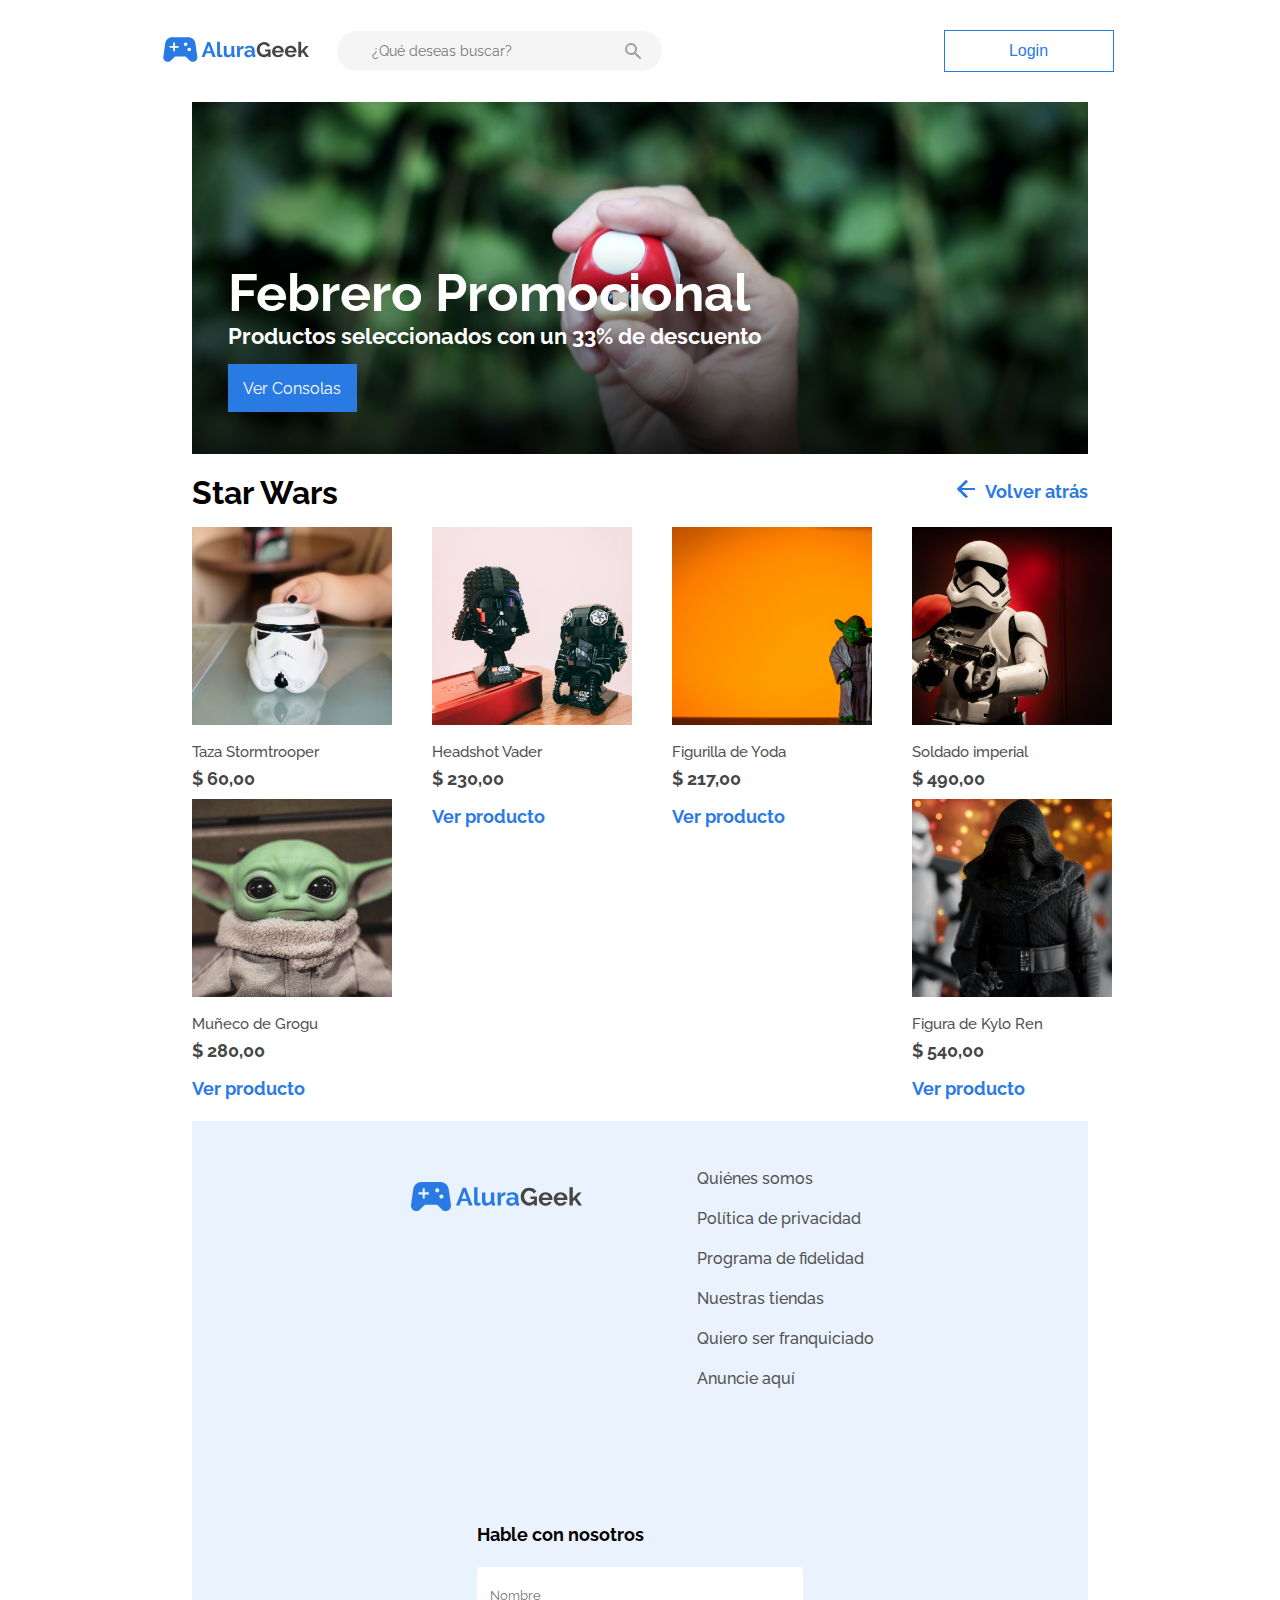
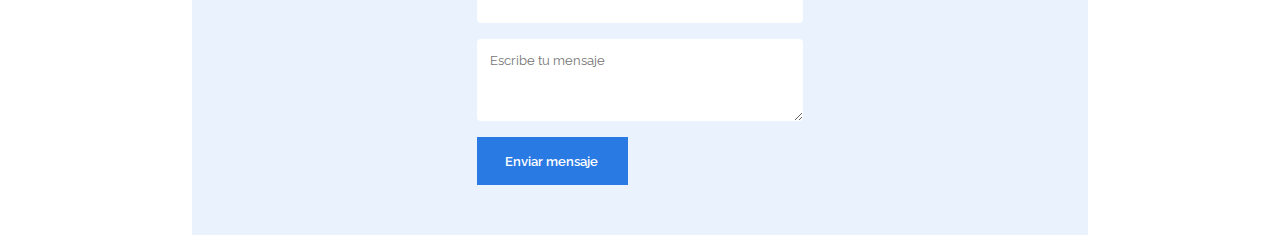
<file: starwars.html>
<!DOCTYPE html>
<html lang="en">
<head>
    <meta charset="UTF-8">
    <meta http-equiv="X-UA-Compatible" content="IE=edge">
    <meta name="viewport" content="width=device-width, initial-scale=1.0">
    <link href="https://fonts.googleapis.com/css2?family=Raleway:wght@400;500;600;700&display=swap" rel="stylesheet">
    <link rel="shortcut icon" href="images/favicon.png">
    <title>Alura Geek E-Commerce</title>
    <link rel="stylesheet" href="./CSS/style.css">
    <link rel="stylesheet" href="./CSS/reset.css">
    <link rel="stylesheet" href="./CSS/flexbox.css">
    <link rel="stylesheet" href="./CSS/main.css">
</head>
<body>
    <header>
        <!--************** NAV LOGIN **************-->
        <nav class="header_container">
            <div class="nav_login">
                <a href="index.html"><img class="logo" src="images/logo.svg" alt="Logo de AluraGeek"></a>
            </div>

            <div class="nav_search">
                <input type="search" name="search" class="search" placeholder="¿Qué deseas buscar?">
                <svg xmlns="http://www.w3.org/2000/svg" class="input-icon" viewBox="0 0 20 20" fill="currentColor">
                    <path fill-rule="evenodd" d="M8 4a4 4 0 100 8 4 4 0 000-8zM2 8a6 6 0 1110.89 3.476l4.817 4.817a1 1 0 01-1.414 1.414l-4.816-4.816A6 6 0 012 8z" clip-rule="evenodd" />
                </svg>
            </div>

            <div class="nav_btn">
                <a href="login.html"><button class="login_btn">Login</button></a>
            </div>
        </nav>
    </header>
        <!--************** FRONT PAGE **************-->
    <main>
        <section class="front-page">
            <div class="front-page_container">
                <h1 class="titulo_principal">Febrero Promocional</h1>
                <h2 class="subtitulo_principal">Productos seleccionados con un 33% de descuento</h2>
                <a href="consolas.html"><button class="front-page_btn">Ver Consolas</button></a>
            </div>
        </section>
            <!--************** PRODUCTS **************-->
        <section class="products_container">
            <!--************** STAR WARS **************-->
            <div class="productos">
                <h1 class="products_title">Star Wars</h1>
                    <div>
                        <a href="index.html"><img src="images/arrow-reverse.png" class="arrow_reverse" alt="Flecha Volver Atrás"></a>
                        <a href="index.html" class="products_verTodos">Volver atrás</a>
                    </div>
            </div>
            <section class="products_items">
                <div class="div_producto">
                    <img src="images/sw-cup.jpg" class="img_producto" alt="Taza de Star Wars">
                    <h2 class="product_description">Taza Stormtrooper</h2>
                    <h3 class="precio">$ 60,00</h3>
                    <a href="producto.html" class="products_links">Ver producto</a>
                </div>

                <div class="div_producto">
                    <img src="images/sw-vader.jpg" class="img_producto" alt="Darth Vader">
                    <h2 class="product_description">Headshot Vader</h2>
                    <h3 class="precio">$ 230,00</h3>
                    <a href="producto.html" class="products_links">Ver producto</a>
                </div>

                <div class="div_producto">
                    <img src="images/sw-yoda.jpg" class="img_producto" alt="Yoda">
                    <h2 class="product_description">Figurilla de Yoda</h2>
                    <h3 class="precio">$ 217,00</h3>
                    <a href="producto.html" class="products_links">Ver producto</a>
                </div>

                <div class="div_producto">
                    <img src="images/sw-stormtrooper.jpg" class="img_producto" alt="Stormtrooper">
                    <h2 class="product_description">Soldado imperial</h2>
                    <h3 class="precio">$ 490,00</h3>
                    <a href="producto.html" class="products_links">Ver producto</a>
                </div>

                <div class="div_producto"> 
                    <img src="images/sw-grogu.jpg" class="img_producto" alt="Figurilla de Grogu">
                    <h2 class="product_description">Muñeco de Grogu</h2>
                    <h3 class="precio">$ 280,00</h3>
                    <a href="producto.html" class="products_links">Ver producto</a>
                </div>

                <div class="div_producto">
                    <img src="images/sw-kyloren.jpg" class="img_producto" alt="Figura de Kylo Ren">
                    <h2 class="product_description">Figura de Kylo Ren</h2>
                    <h3 class="precio">$ 540,00</h3>
                    <a href="producto.html" class="products_links">Ver producto</a>
                </div>
            </section>
        </section>

     <!--************** FOOTER **************-->
     <footer class="footer_container">
        <section class="footer_items">
            <section class="footer_inline">
                <div>
                    <img src="images/logo.svg" class="logo_footer" alt="Logo de AluraGeek">
                </div>
            </section>
            <section class="footer_inline">
                <div class="footer_enlaces">
                    <ul>
                        <li class="enlace_pie"><a href="#" class="footer_links">Quiénes somos</a></li>
                        <li class="enlace_pie"><a href="#" class="footer_links">Política de privacidad</a></li>
                        <li class="enlace_pie"><a href="#" class="footer_links">Programa de fidelidad</a></li>
                        <li class="enlace_pie"><a href="#" class="footer_links">Nuestras tiendas</a></li>
                        <li class="enlace_pie"><a href="#" class="footer_links">Quiero ser franquiciado</a></li>
                        <li class="enlace_pie"><a href="#" class="footer_links">Anuncie aquí</a></li>
                    </ul>
                </div>
            </section>
            <section class="footer_inline">
                <div class="footer_form">                    
                    <form action="">
                        <h2 class="form_title">Hable con nosotros</h2>
                        <input class="form_text" type="text" name="text" placeholder="Nombre" id="">
                        <textarea class="form_msj" placeholder="Escribe tu mensaje" name="" id="" rows="5"></textarea>
                        <input class="form_btn" type="button" value="Enviar mensaje ">
                    </form>
                </div>
            </section>
        </section>
    </footer>
</body>
</html>
</file>
<file: CSS/style.css>
@import url('https://fonts.googleapis.com/css2?family=Open+Sans:wght@400;700&family=Raleway:wght@400;700&display=swap');

:root {
    --body-bg: #FFFFFF;
    --main-bg: #F5F5F5;
    --footer-bg: #EAF2FD;
    --Blue: #2A7AE4;
    --Light-blue: #D4E4FA;
    --btn-hover: #5595E9;
    --black: #525252;
    --black2: #464646;
    --icon: #a0a0a0;
}

/********** NAV LOGIN **********/
body{
    display: flex;
    flex-direction: column;
    align-items: center;
}
header{
    background: var(--body-bg);
}

.logo {
    width: 150px;
    padding: 28px;
    text-align: left;
}
/* BUSCADOR */
.nav_search {
    margin-right: 300px;
    background: var(--main-bg);
    border-radius: 20px;
    position: relative;
    width: 271px;
}

.search {
    width: 120%;
    height: 40px;
    background: var(--main-bg);
    border-style: none;
    font-family: 'Raleway';
    font-style: normal;
    font-weight: 400;
    font-size: 14px;
    line-height: 16px;
    border-radius: 30px;
    box-sizing: border-box;
    color: var(--black);
    padding: 15px 15px 15px 35px;
}

.input-icon {
    color: var(--icon);
    position: absolute;
    width: 20px;
    height: 20px;
    right: -35px;
    top: 50%;
    transform: translateY(-50%);
}

/* BOTON LOGIN */

.login_btn{
    box-sizing: border-box;
    background-color: var(--body-bg);
    font-size: 16px;
    font-weight: 500;
    color: var(--Blue);
    border: 1px solid #2A7AE4;
    width: 170px;
    height: 42px;    
}
.login_btn:hover{
    background: var(--Light-blue);
    cursor: pointer;
}

/********** FRONT PAGE **********/

.front-page {
    width: 100%;
    height: 352px;
    background: linear-gradient(180deg, rgba(0, 0, 0, 0) 41.15%, rgba(0, 0, 0, 0.8) 100%), url("../images/frontpage.jpg") center / cover no-repeat;
}
.front-page_container{
    padding: 160px 10% 0% 4%;
}
.titulo_principal{
    color: var(--body-bg);
    font-family: 'Raleway';
    font-style: normal;
    font-weight: 700;
    font-size: 52px;
    line-height: 61px;
}
.subtitulo_principal{
    color: var(--body-bg);
    font-family: 'Raleway';
    font-style: normal;
    font-weight: 700;
    font-size: 22px;
    line-height: 26px;
    padding-bottom: 15px;
}
.front-page_btn{
    color: var(--body-bg);
    background: var(--Blue);
    width: 129px;
    height: 48px;
    border-style: none;
    font-family: 'Raleway';
    font-style: normal;
    font-weight: 400;
    font-size: 16px;
    line-height: 19px;
}
.front-page_btn:hover{
    background: var(--btn-hover);
    cursor: pointer;
}

main{
    max-width: 1440px;
    width: 70%;
}
/********** PRODUCTOS **********/

.products_title {
    margin-top: 20px;

    font-family: 'Raleway';
    font-style: normal;
    font-weight: 700;
    font-size: 32px;
    line-height: 38px;
}

.arrow {
    width: 23px;
    height: 23px;
    margin-top: 15px;
}
.div_producto{
    display: flex;
    flex-direction: column;
    align-items: flex-start;
    padding: 0px;
    gap: 0px;

    width: 176px;
    height: 252px;

}

.product_description {
    font-size: 15px;
    font-weight: 500;
    color: var(--black);
    font-family: 'Raleway';
    padding-top: 20px;
}

.precio {
    font-size: 18px;
    font-weight: bold;
    color: var(--black2);
    font-family: 'Raleway';
    padding-top: 10px;
    padding-bottom: 10px;
}

.products_links, .products_verTodos {
    font-size: 18px;
    font-weight: bold;
    color: var(--Blue);
    font-family: 'Raleway';
    text-decoration: none;
    padding-top: 10px;
}


/********** FOOTER **********/

.footer_items {
    background-color: var(--footer-bg);
    flex-wrap: wrap;
    padding: 1rem;
    gap: 115px;
}

.footer_links:hover {
    color: var(--Blue);
}

.footer_links {
    color: var(--black);
    text-decoration: none;
    font-family: 'Raleway';
    font-weight: 500;
    align-self: stretch;
}

.form_title {
    font-family: 'Raleway';
    font-weight: 700;
    margin-bottom: .5rem;
    font-size: 18px;
}

.form_text {
    height: calc(56px - 1.6rem);
    background-color: var(--body-bg);
    color: var(--black2);
    border: none;
    padding: .8rem;
    margin-bottom: 1rem;
    font-family: 'Raleway';
    font-weight: 400;
    border-radius: 4px;
}

.form_msj {
    height: calc(82px - 1.6rem);
    background-color: var(--body-bg);
    color: var(--black2);
    border: none;
    margin-bottom: 1rem;
    padding: .8rem;
    font-family: 'Raleway';
    font-weight: 400;
    border-radius: 4px;
}

.form_msj:focus, .form_text:focus {
    outline: none;
    border: 1px solid var(--Blue);
}

.form_btn {
    width: 151px;
    padding: 1rem;
    color: var(--body-bg);
    background-color: var(--Blue);
    border: none;
    font-family: 'Raleway';
    font-weight: 600;
    cursor: pointer;
}

.form_btn:hover {
    background-color: var(--btn-hover);
}

.desarrollado_por {
    padding: 2rem 3rem;
    height: auto;
    font-family: 'Raleway';
    font-weight: 500;
    color: var(--black2);
    display: flex;
    flex-direction: column;
    justify-content: center;
    align-items: center;
}

.carola {
    text-decoration: none;
    font-weight: bold;
    color: var(--Blue);
}
</file>
<file: CSS/flexbox.css>
@import url('https://fonts.googleapis.com/css2?family=Open+Sans:wght@400;700&family=Raleway:wght@400;700&display=swap');

/********** HEADER **********/

header {
    display: flex;
    flex-direction: column;
    align-items: center;
    justify-content: center;
    width: 100%;
}

nav {
    display: flex;
    align-items: center;
}

.nav_btn {
    padding: 0px 36px; 
}

/********** PRODUCTOS **********/

.products_container {
    display: flex;
    flex-direction: column;
    width: 100%;
    margin: 0 auto;
}

.productos {
    display: flex;
    justify-content: space-between;
    margin-bottom: 15px;
    align-items: center;
}

.arrow {
    margin-left: .4rem;
    width: 15%;
    height: 15%;
}

.img_producto {
    width: 200px;
    height: 200px;
}

.products_items {
    display: flex;
    justify-content: space-between;
    margin-bottom: 50px;
}

.tapar {
    display: none;
}

/********** FOOTER **********/

.footer_container {
    display: flex;
    flex-direction: column;
    margin-top: 20px;
}

.footer_items {
    display: flex;
    flex-direction: row;
    justify-content: center;
    padding: 50px;
}

.footer_enlaces {
    display: flex;
    flex-direction: row;
}

.enlace_pie {
    margin-bottom: 1.5rem;
}

.footer_form {
    display: flex;
    flex-flow: row wrap; 
}

.form_title {
    display: flex;
    flex-direction: row;
    padding-bottom: 15px;
}

.form_text {
    display: flex;
    flex-direction: column;
    width: 300px;
}

.form_msj {
    display: flex;
    flex-direction: column;
    width: 300px;
}

/******************* RESPONSIVE ******************/
@media only screen and (max-width: 769px) {

    nav.header_container {
        display: flex;
        flex-direction: row;
        width: 100%;
    }

    .nav_search {
        display: none;
    }

    .login_btn {
        width: 170px;
    }

    .logo {
        width: 100px;
        padding: 20px;
        text-align: left;
    }

    .front-page_container {
        padding: 100px 10% 0% 4%;
    }

    .products_container {
        width: 90vw;
        display: flex;
        justify-content: space-between;
    }
 
    .img_producto {
        width: 150px;
        height: 150px;
    }
 
    .products_items {
        display: flex;
        justify-content: space-between;
        flex-flow: row wrap;
        margin-bottom: 30px;
    }
    
    .div_producto {
        margin-bottom: 40px;
    }

    .footer_items {
        gap: 20px;
    }

    ol, ul {
        text-align: center;
    }
}
</file>
<file: CSS/main.css>
.arrow_reverse {
    margin-right: .4rem;
    width: 18px;
    height: 18px;
    margin-top: 15px;
}

.products_container {
    display: flex;
    flex-direction: column;
    width: 70vw;
    margin: 0 auto;
}

.productos {
    align-items: center;
}

.products_items {
    display: flex;
    justify-content: space-between;
    flex-wrap: wrap;
    gap: 10px;
    margin-bottom: 50px;
    align-items: baseline;
    row-gap: 20px;
}

.products_links {
    padding-bottom: 50px;
}

/******************* RESPONSIVE ******************/
@media only screen and (max-width: 769px) {

    .products_container {
        width: 90vw;
        display: flex;
        justify-content: space-between;
    }
 
    .img_producto {
        width: 150px;
        height: 150px;
    }
 
    .products_items {
        display: flex;
        justify-content: space-between;
        flex-flow: row wrap;
        margin-bottom: 30px;
    }
    
    .div_producto {
        margin-bottom: 40px;
    }

}
</file>
<file: CSS/login.css>
:root {
    --body-bg: #FFFFFF;
    --body-black2: #464646;
    --login-bg: #F8F8F8;
    --btn-hover: #5595E9;
}

.login_container {
    display: flex;
    flex-direction: column;
    align-items: center;
    padding-top: 100px;
    padding-bottom: 100px;
    background-color: var(--login-bg);
}

.text_sesion {
    font-family: 'Raleway';
    font-weight: 700;
    margin-bottom: 1.6rem;
    font-size: 18px;
}

.form_email, .form_password {
    height: calc(56px - 1.6rem);
    background-color: var(--body-bg);
    color: var(--black2);
    border: none;
    padding: .8rem;
    margin-bottom: 1rem;
    font-family: 'Raleway';
    font-weight: 400;
    width: 350px;
    border-radius: 4px;
    font-size: 16px;
}

.form_email:focus, .form_password:focus {
    outline: none;
    border: 1px solid var(--Blue);
}

.entrar_btn {
    width: 151px;
    padding: 1rem;
    color: var(--body-bg);
    background-color: var(--Blue);
    border: none;
    font-size: 16px;
    font-family: 'Raleway';
    font-weight: 600;
    width: 375px;
    height: 60px;
    cursor: pointer;
}

.entrar_btn:hover {
    background-color: var(--btn-hover);
}

/******************* RESPONSIVE ******************/
@media only screen and (max-width: 769px) {

    .form_email, .form_password {
        width: 280px;
    }

    .entrar_btn {
        width: 200px;
    }
}
</file>
<file: CSS/producto.css>
.boton_producto {
    display: flex;
    justify-content: end;
}

.agregar_btn {
    color: var(--body-bg);
    background: var(--Blue);
    width: 160px;
    height: 48px;
    border-style: none;
    font-family: 'Raleway';
    font-style: normal;
    font-weight: 400;
    font-size: 16px;
    line-height: 19px;
    margin-top: 20px;
}

.agregar_btn:hover {
    background: var(--btn-hover);
    cursor: pointer;
}

.producto_container {
    display: flex;
    flex-direction: column;
    width: 80vw;
    margin: 0 auto;
}

.producto_enVista {
    display: flex;
    margin-top: 30px;
}

.product_text {
    margin: 30px;
}

.product_name {
    font-size: 40px;
    font-weight: bold;
    font-family: 'Raleway';
    padding-bottom: 15px;
}

.enVista_description {
    font-family: 'Raleway';
    font-size: 18px;
    line-height: 23px;
    padding-top: 10px;
}

.similares {
    font-size: 25px;
    font-weight: bold;
    font-family: 'Raleway';
    color: var(--black2);
    padding-top: 30px;
    padding-bottom: 10px;
}

/******************* RESPONSIVE ******************/
@media only screen and (max-width: 769px) {

    .agregar_btn {
        margin-right: 20px;
    }

    .producto_enVista {
        display: flex;
        flex-direction: column;
    }

    .img_enVista {
        width: 100%;
        height: 100%;
    }

    .producto_container {
        width: 100%;
    }

    .products_container {
        width: 85vw;
        display: flex;
        justify-content: space-between;
    }
 
    .img_producto {
        width: 150px;
        height: 150px;
    }
 
    .products_items {
        display: flex;
        justify-content: space-between;
        flex-flow: row wrap;
        margin-bottom: 30px;
    }
    
    .div_producto {
        margin-bottom: 40px;
    }

    .similares {
        padding-bottom: 30px;
    }

}
</file>
